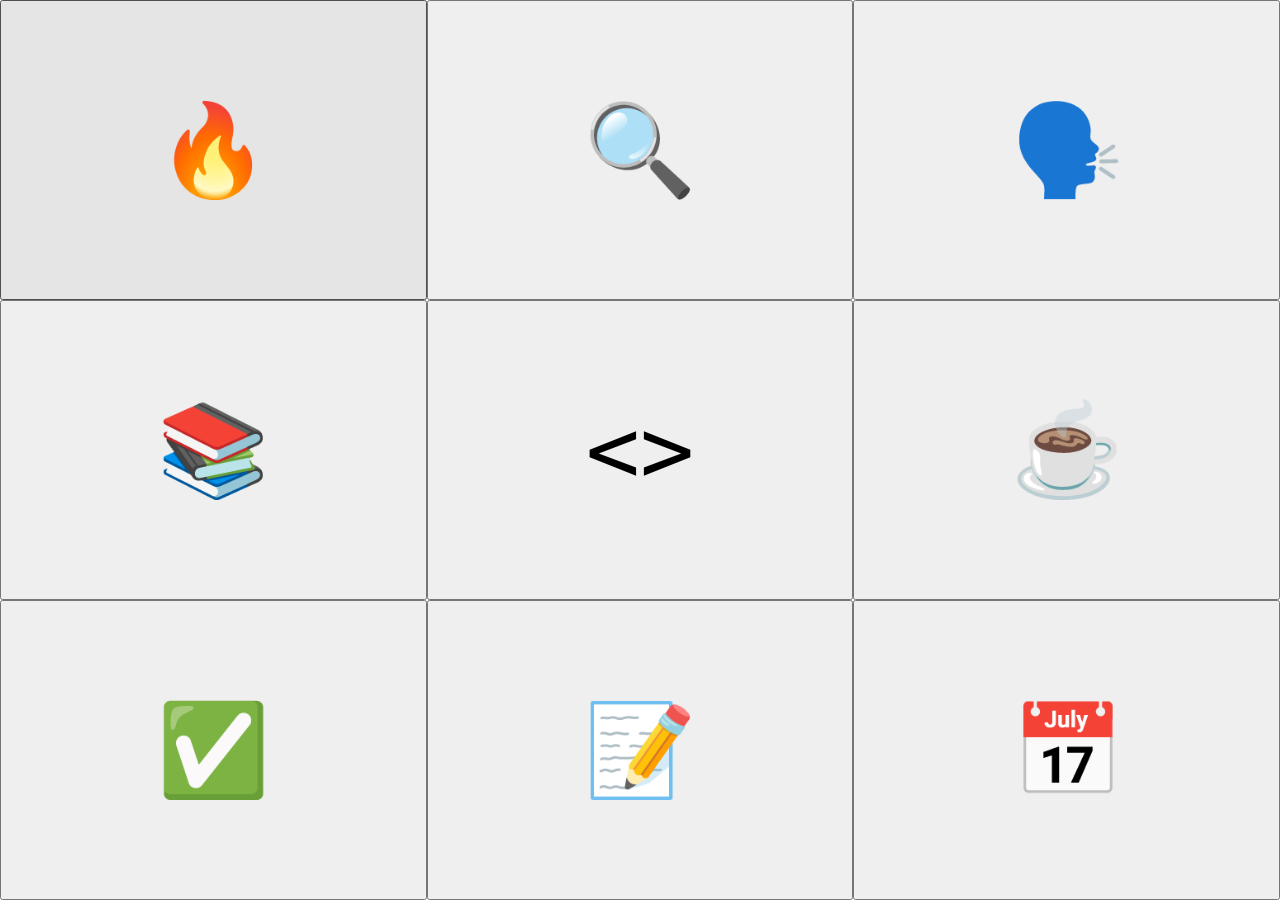
<file: popup.html>
<html>

<head>
    <meta content="text/html;charset=utf-8" http-equiv="Content-Type">
    <meta content="utf-8" http-equiv="encoding">

    <title>Panopticon</title>
    <link rel="stylesheet" type="text/css" href="popup.css" />
    <script src="popup.js"></script>
</head>

<body>
  <div class="cassette">
    <button type="button" title="Firefighting" onclick="onClick(this)">🔥</button>
    <button type="button" title="Triaging Issue" onclick="onClick(this)">🔍</button>
    <button type="button" title="Discussion" onclick="onClick(this)">🗣️</button>
    <button type="button" title="Researching" onclick="onClick(this)">📚</button>
    <button type="button" title="Coding/Testing/Debugging/Documenting" onclick="onClick(this)"><pre>&lt;&gt;</pre></button>
    <button type="button" title="Break" onclick="onClick(this)">☕ </button>
    <button type="button" title="Code Review" onclick="onClick(this)">✅</button>
    <button type="button" title="Paperwork" onclick="onClick(this)">📝</button>
    <button type="button" title="Meeting" onclick="onClick(this)">📅</button>
  </div>
</body>

</html>
</file>
<file: popup.css>
body {
  margin: 0px;
}

.cassette {
  height: 100vh;
  display: grid;
  grid-template-columns: repeat(3, 1fr);
  grid-auto-rows: 1fr;
  flex: auto
}

.cassette > button {
  font-size: 10vmin;
}

/* button:focus and button:active based on:
    https://stackoverflow.com/a/38377286
*/
.selected {
  background: #e5ffe5;
  outline: none;
  box-shadow: inset 0px 0px 5px #c1c1c1;
}
</file>
